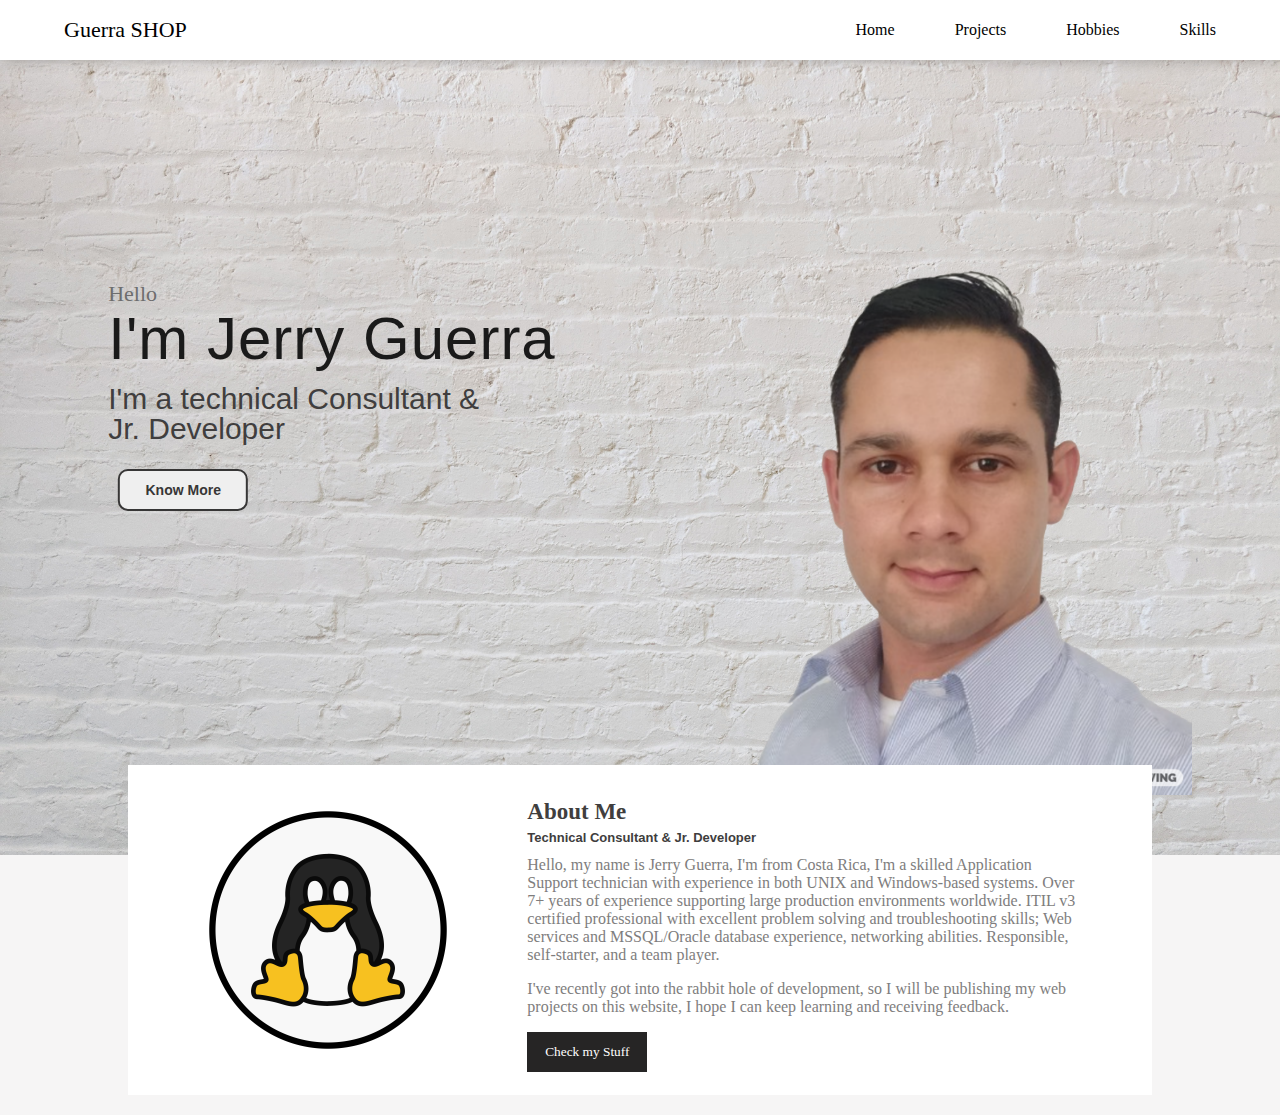
<file: en/english.html>
<!DOCTYPE html>
<html lang="en">
<head>
    <meta charset="UTF-8">
    <meta http-equiv="X-UA-Compatible" content="IE=edge">
    <meta name="viewport" content="width=device-width, initial-scale=1.0">
    <title>Jerry Guerra</title>
    <link rel="icon" type="image/x-icon" href="/en/images/favicon.ico"/>
    <link rel="stylesheet" type="text/css" href="css/style.css">
    
</head>
<body>
     <section>
         <!---Navigation-->
         <nav>
         <!--logo-->
         <a href="#" class="logo">Guerra SHOP</a>
         <!--Menu-->
        <ul>
        <li><a href="#" class="active"></a>Home</li>
        <li><a href="#"></a>Projects</li>
        <li><a href="#"></a>Hobbies</li>
        <li><a href="#"></a>Skills</li>
         </ul>    
         </nav>
         <!--Text-->
         <div class="text-container">
             <p>Hello</p>
             <p>I'm Jerry Guerra</p>
             <p>I'm a technical Consultant &<br> Jr. Developer </p>
             <button class="Know-btn">Know More</button>
         </div>
         <!--Model-->
         <img src="images/model.png" class="model" alt="model">
     </section>
     <!--About section-->
    <div class="about-container">
    <!--img for the about section-->
        <img src="images/linux.png" width="250" height="250">
    <!--About text-->
        <div class="about-text">
            <p>About Me</p>
            <p>Technical Consultant & Jr. Developer</p>
            <p>Hello, my name is Jerry Guerra, I'm from Costa Rica, I'm a skilled Application Support technician with experience in both UNIX and Windows-based systems. Over 7+ years of experience supporting large production environments worldwide. ITIL v3 certified professional with excellent problem solving and troubleshooting skills; Web services and MSSQL/Oracle database experience, networking abilities. Responsible, self-starter, and a team player. </p>
            <p>I've recently got into the rabbit hole of development, so I will be publishing my web projects on this website, I hope I can keep learning and receiving feedback. </p>
            <!--Button-->
            <button>Check my Stuff</button>
        </div>
    </div>
</body>
</html>
</file>
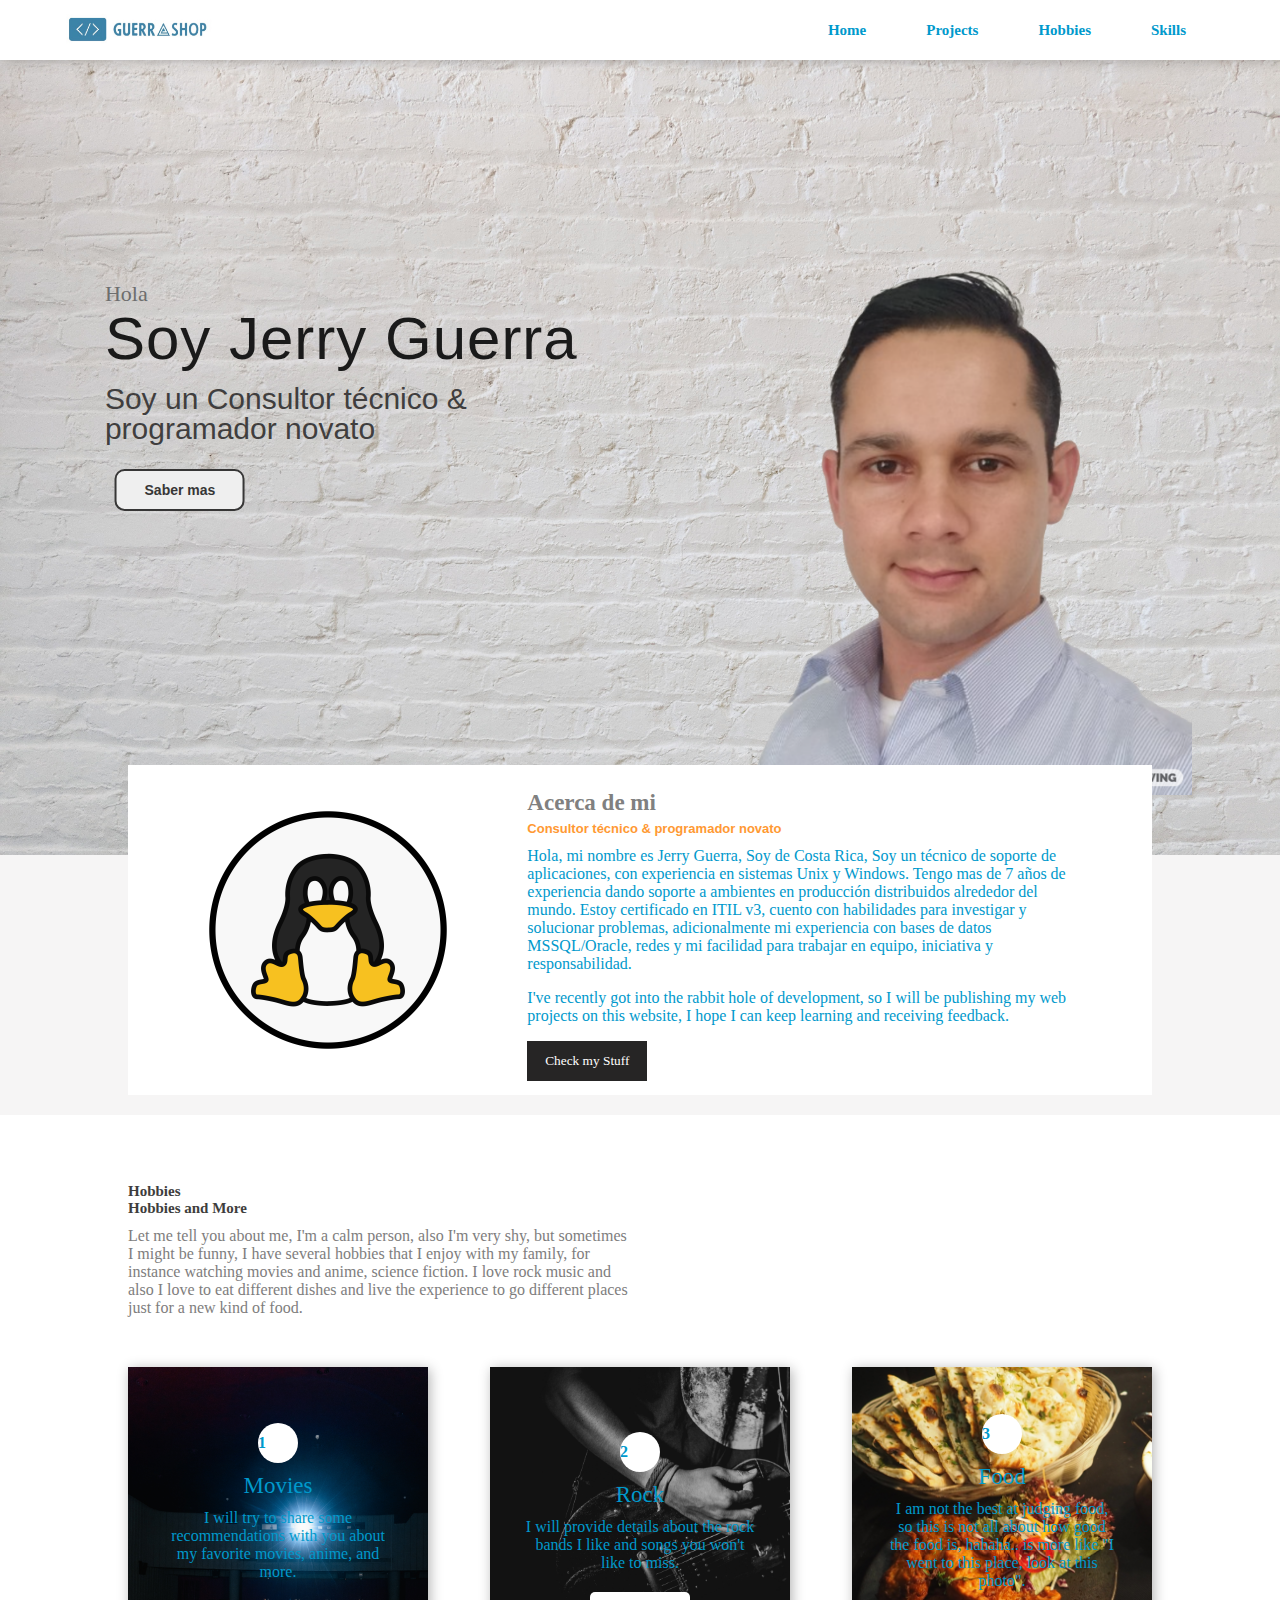
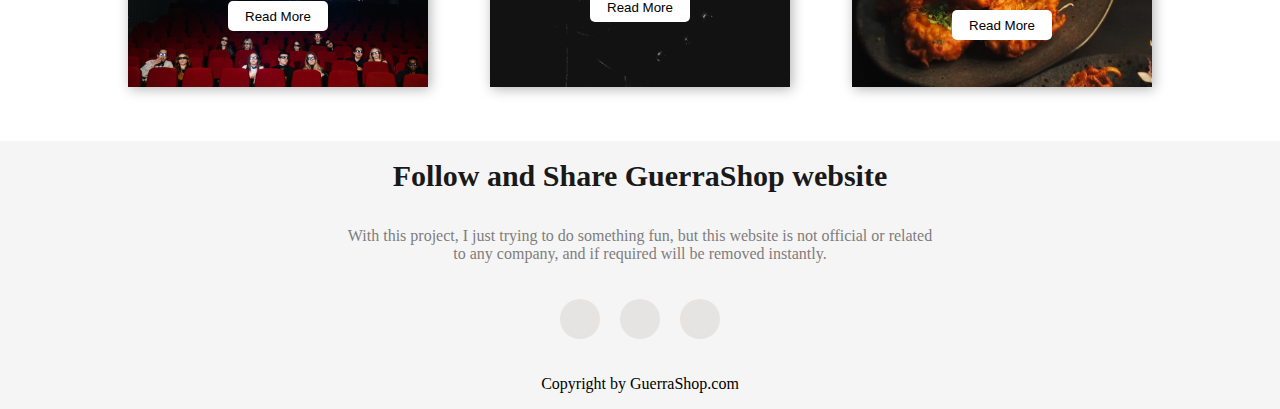
<file: es/espanol.html>
<!DOCTYPE html>
<html lang="en">
<head>
    <meta charset="UTF-8">
    <meta http-equiv="X-UA-Compatible" content="IE=edge">
    <meta name="viewport" content="width=device-width, initial-scale=1.0">
    <title>Jerry Guerra</title>
    <link rel="icon" type="image/x-icon" href="/img/favicon.ico"/>
    <link rel="stylesheet" type="text/css" href="/es/css/style.css">
    <!--Font Awesome CDN-->
    <link rel="stylesheet" href="https://pro.fontawesome.com/releases/v5.10.0/css/all.css" integrity="sha384-AYmEC3Yw5cVb3ZcuHtOA93w35dYTsvhLPVnYs9eStHfGJvOvKxVfELGroGkvsg+p" crossorigin="anonymous"/>
    <meta name="viewport" content="width=device-width, initial-scale=1.0">
</head>
<body>
     <section>
         <!---Navigation-->
         <nav>
         <!--logo<a href="#" class="logo">Guerra SHOP</a>-->
         
         <img src="/img/brand5.jpg" alt="GuerraShop Logo" class="logo">
         <!--Menu-->
        <div class="active">
            <ul>
                <li>
                    <a href="/index.html" >Home</a>
                </li>
                <li>
                    <a href="#">Projects</a>
                </li>
                <li>
                    <a href="#">Hobbies</a>
                </li>
                <li>
                    <a href="#">Skills</a>
                </li>
             </ul>
        </div>    
         </nav>
         <!--Text-->
         <div class="text-container">
             <p>Hola</p>
             <p>Soy Jerry Guerra</p>
             <p>Soy un Consultor técnico &<br> programador novato</p>
             <button class="Know-btn">Saber mas</button>
         </div>
         <!--Model-->
         <img src="/img/model.png" class="model" alt="model">
     </section>
     <!--About section-->
    <div class="about-container">
    <!--img for the about section-->
        <img src="/img/linux.png" width="250" height="250">
    <!--About text-->
        <div class="about-text">
            <p>Acerca de mi</p>
            <p>Consultor técnico & programador novato</p>
            <p>Hola, mi nombre es Jerry Guerra, Soy de Costa Rica, Soy un técnico de soporte de aplicaciones, con experiencia en sistemas Unix y Windows. Tengo mas de 7 años de experiencia dando soporte a ambientes en producción distribuidos alrededor del mundo. Estoy certificado en ITIL v3, cuento con habilidades para investigar y solucionar problemas, adicionalmente mi experiencia con bases de datos MSSQL/Oracle, redes y mi facilidad para trabajar en equipo, iniciativa y responsabilidad. </p>
            <p>I've recently got into the rabbit hole of development, so I will be publishing my web projects on this website, I hope I can keep learning and receiving feedback. </p>
            <!--Button-->
            <button>Check my Stuff</button>
        </div>
    </div>

    <!--hobbies-->
    <div class="hobbies">
        <div class="hobbies-text">
            <p>Hobbies</p>
            <p>Hobbies and More</p>
            <p>Let me tell you about me, I'm a calm person, also I'm very shy, but sometimes I might be funny, I have several hobbies that I enjoy with my family, for instance watching movies and anime, science fiction. I love rock music and also I love to eat different dishes and live the experience to go different places just for a new kind of food. </p>
        </div>
        <!--Box-->
        <div class="box-container">
            <!--1-->
            <div class="box-1">
                <span>1</span>
                <p class="heading">Movies</p>
                <p class="details">I will try to share some recommendations with you about my favorite movies, anime, and more.</p>
                <button>Read More</button>
            </div>
            <!--2-->
            <div class="box-2">
                <span>2</span>
                <p class="heading">Rock</p>
                <p class="details">I will provide details about the rock bands I like and songs you won't like to miss.</p>
                <button>Read More</button>
            </div>
            <!--3-->
            <div class="box-3">
                <span>3</span>
                <p class="heading">Food</p>
                <p class="details">I am not the best at judging food, so this is not all about how good the food is, hahaha.. is more like "I went to this place, look at this photo".</p>
                <button>Read More</button>
            </div>
        </div>
    </div>
    <!--Footer-->
    <footer>
    <p>Follow and Share GuerraShop website</p>
    <p>With this project, I just trying to do something fun, but this website is not official or related to any company, and if required will be removed instantly.</p>
    <div class="social">
        <a href="#">
            <i class="fab fa-facebook-f" target="_blank"></i>
        </a>
        <a href="#">
            <i class="fab fa-twitter" target="_blank"></i>
        </a>
        <a href="https://www.linkedin.com/in/jerrygdr13/" target="_blank">
            <i class="fab fa-linkedin"></i>
        </a>
    </div>
    <!--Copyright-->
    <p>Copyright by GuerraShop.com</p>
    </footer>
</body>
</html>
</file>
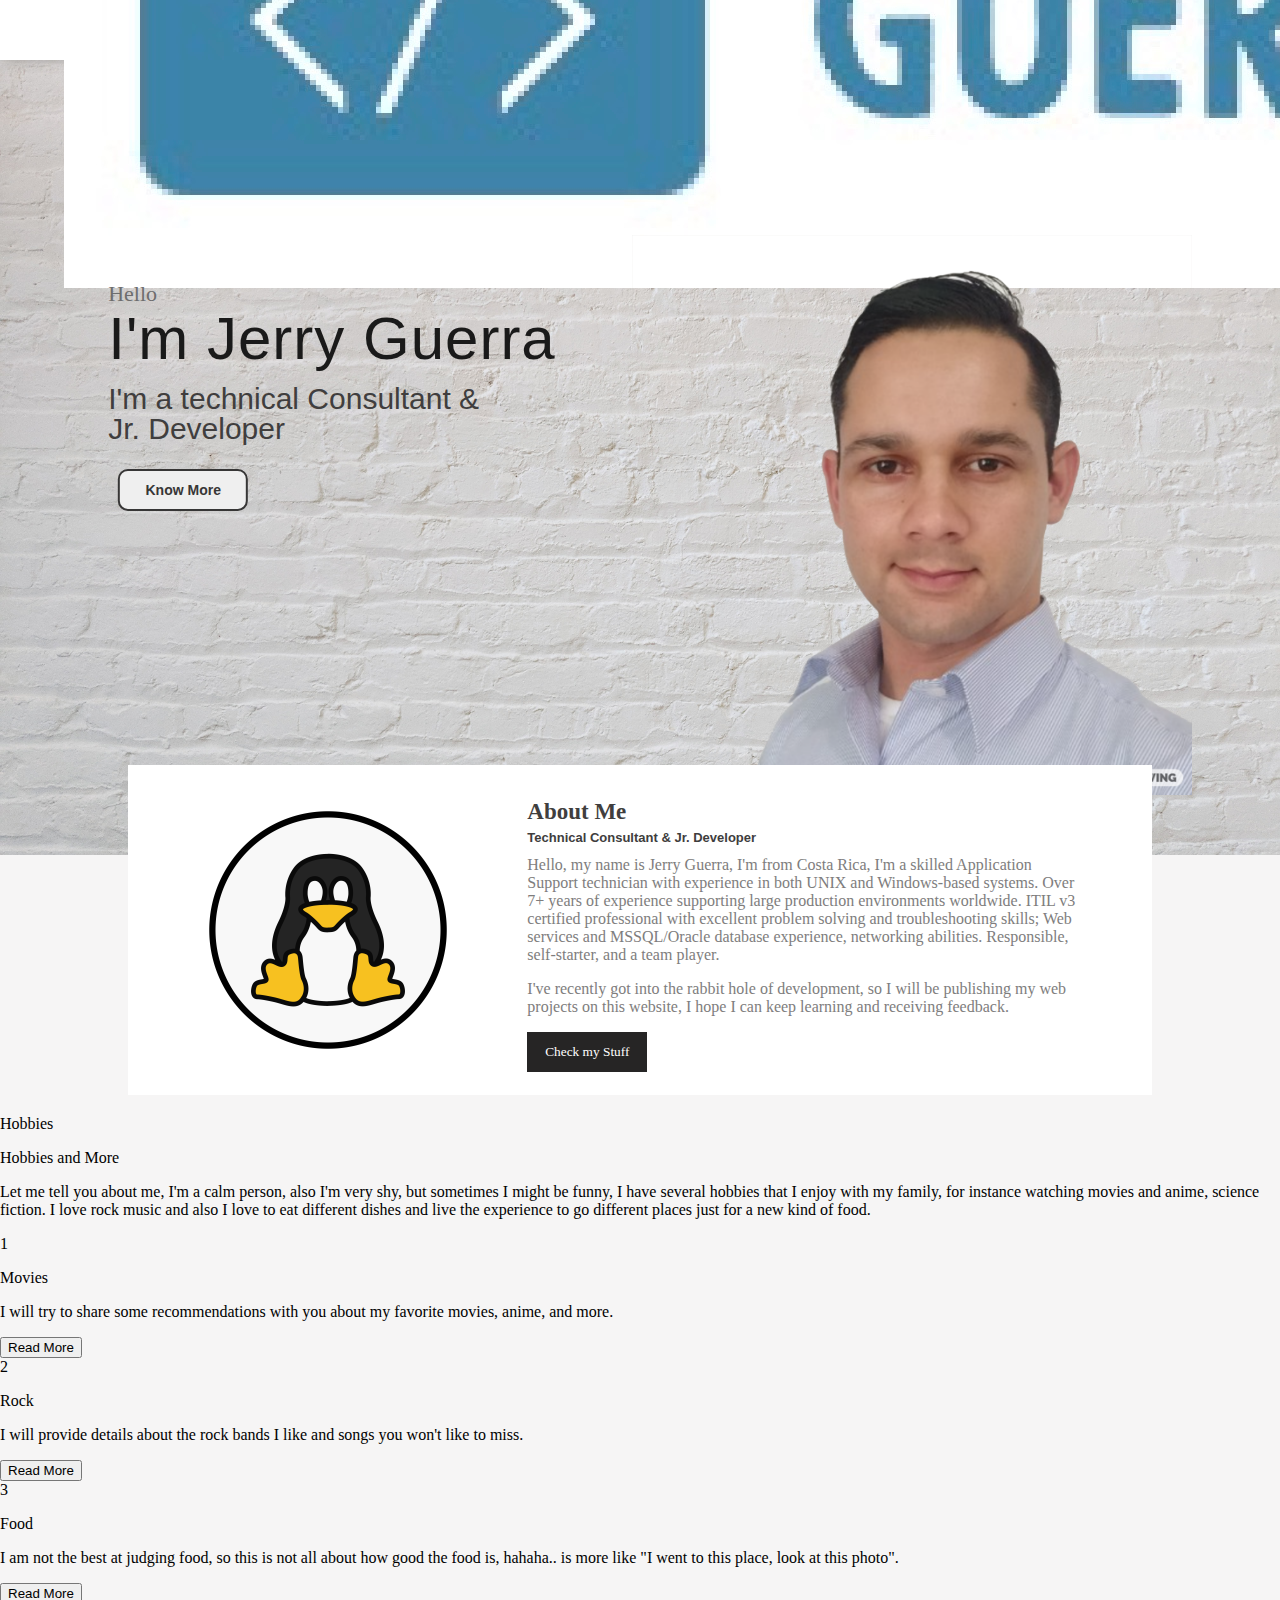
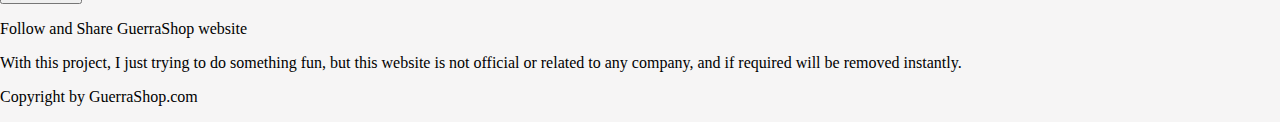
<file: por/portugues.html>
<!DOCTYPE html>
<html lang="en">
<head>
    <meta charset="UTF-8">
    <meta http-equiv="X-UA-Compatible" content="IE=edge">
    <meta name="viewport" content="width=device-width, initial-scale=1.0">
    <title>Jerry Guerra</title>
    <link rel="icon" type="image/x-icon" href="/img/favicon.ico"/>
    <link rel="stylesheet" type="text/css" href="/en/css/style.css">
    <!--Font Awesome CDN-->
    <link rel="stylesheet" href="https://pro.fontawesome.com/releases/v5.10.0/css/all.css" integrity="sha384-AYmEC3Yw5cVb3ZcuHtOA93w35dYTsvhLPVnYs9eStHfGJvOvKxVfELGroGkvsg+p" crossorigin="anonymous"/>
    <meta name="viewport" content="width=device-width, initial-scale=1.0">
</head>
<body>
     <section>
         <!---Navigation-->
         <nav>
         <!--logo<a href="#" class="logo">Guerra SHOP</a>-->
         
         <img src="/img/brand5.jpg" alt="GuerraShop Logo" class="logo">
         <!--Menu-->
        <div class="active">
            <ul>
                <li>
                    <a href="/index.html" >Home</a>
                </li>
                <li>
                    <a href="#">Projects</a>
                </li>
                <li>
                    <a href="#">Hobbies</a>
                </li>
                <li>
                    <a href="#">Skills</a>
                </li>
             </ul>
        </div>    
         </nav>
         <!--Text-->
         <div class="text-container">
             <p>Hello</p>
             <p>I'm Jerry Guerra</p>
             <p>I'm a technical Consultant &<br> Jr. Developer </p>
             <button class="Know-btn">Know More</button>
         </div>
         <!--Model-->
         <img src="/img/model.png" class="model" alt="model">
     </section>
     <!--About section-->
    <div class="about-container">
    <!--img for the about section-->
        <img src="/img/linux.png" width="250" height="250">
    <!--About text-->
        <div class="about-text">
            <p>About Me</p>
            <p>Technical Consultant & Jr. Developer</p>
            <p>Hello, my name is Jerry Guerra, I'm from Costa Rica, I'm a skilled Application Support technician with experience in both UNIX and Windows-based systems. Over 7+ years of experience supporting large production environments worldwide. ITIL v3 certified professional with excellent problem solving and troubleshooting skills; Web services and MSSQL/Oracle database experience, networking abilities. Responsible, self-starter, and a team player. </p>
            <p>I've recently got into the rabbit hole of development, so I will be publishing my web projects on this website, I hope I can keep learning and receiving feedback. </p>
            <!--Button-->
            <button>Check my Stuff</button>
        </div>
    </div>

    <!--hobbies-->
    <div class="hobbies">
        <div class="hobbies-text">
            <p>Hobbies</p>
            <p>Hobbies and More</p>
            <p>Let me tell you about me, I'm a calm person, also I'm very shy, but sometimes I might be funny, I have several hobbies that I enjoy with my family, for instance watching movies and anime, science fiction. I love rock music and also I love to eat different dishes and live the experience to go different places just for a new kind of food. </p>
        </div>
        <!--Box-->
        <div class="box-container">
            <!--1-->
            <div class="box-1">
                <span>1</span>
                <p class="heading">Movies</p>
                <p class="details">I will try to share some recommendations with you about my favorite movies, anime, and more.</p>
                <button>Read More</button>
            </div>
            <!--2-->
            <div class="box-2">
                <span>2</span>
                <p class="heading">Rock</p>
                <p class="details">I will provide details about the rock bands I like and songs you won't like to miss.</p>
                <button>Read More</button>
            </div>
            <!--3-->
            <div class="box-3">
                <span>3</span>
                <p class="heading">Food</p>
                <p class="details">I am not the best at judging food, so this is not all about how good the food is, hahaha.. is more like "I went to this place, look at this photo".</p>
                <button>Read More</button>
            </div>
        </div>
    </div>
    <!--Footer-->
    <footer>
    <p>Follow and Share GuerraShop website</p>
    <p>With this project, I just trying to do something fun, but this website is not official or related to any company, and if required will be removed instantly.</p>
    <div class="social">
        <a href="#">
            <i class="fab fa-facebook-f" target="_blank"></i>
        </a>
        <a href="#">
            <i class="fab fa-twitter" target="_blank"></i>
        </a>
        <a href="https://www.linkedin.com/in/jerrygdr13/" target="_blank">
            <i class="fab fa-linkedin"></i>
        </a>
    </div>
    <!--Copyright-->
    <p>Copyright by GuerraShop.com</p>
    </footer>
</body>
</html>
</file>
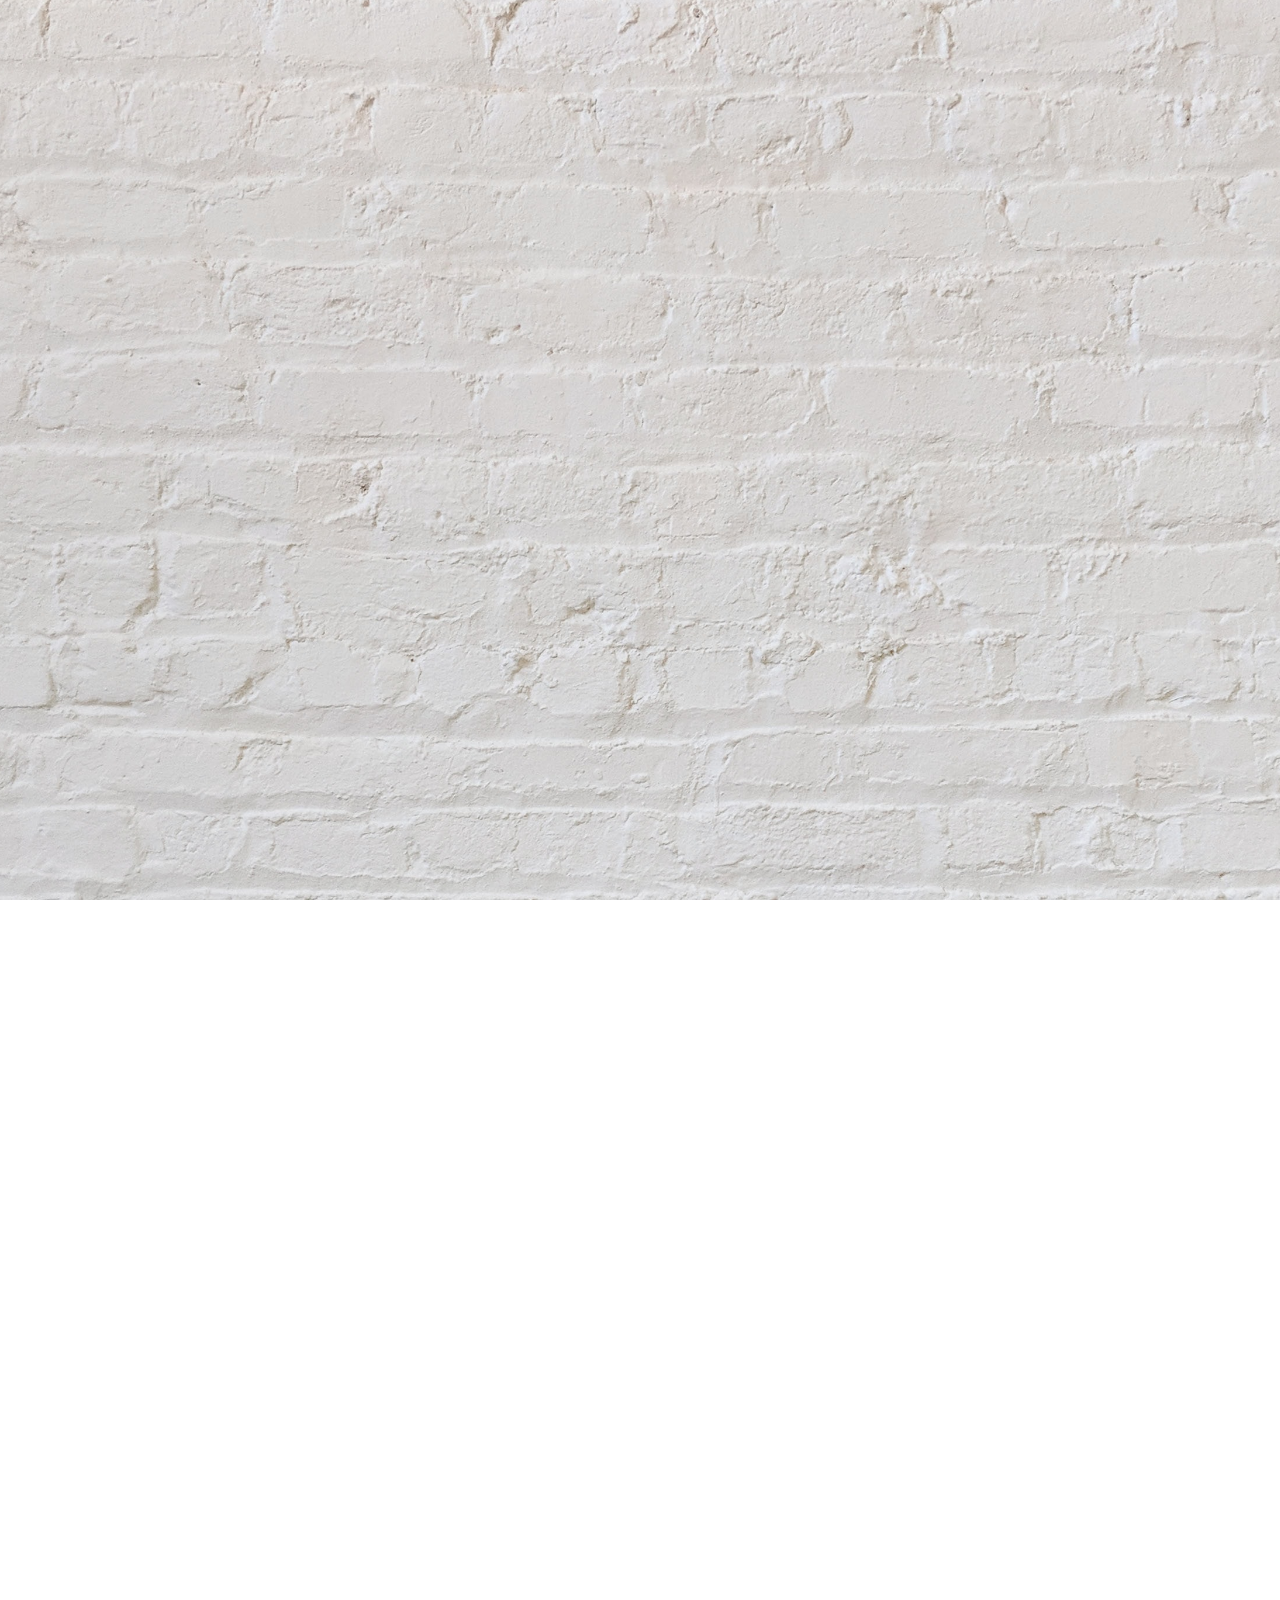
<file: WIP/wip.html>
<!DOCTYPE html>
<html lang="en">
<head>
    <meta charset="UTF-8">
    <meta http-equiv="X-UA-Compatible" content="IE=edge">
    <meta name="viewport" content="width=device-width, initial-scale=1.0">
    <meta http-equiv="X-UA-Compatible" content="ie=edge">
    <title>Sorry!!</title>
    <link rel="stylesheet" type="text/css" href="/WIP/style.css">
    <link rel="icon" type="image/x-icon" href="/img/favicon.ico"/>
</head>
<body>
    
    <header>
        <div>
            <a href="/index.html" class="btn">Home<i class="fas fa-angle-double-right"></i></a>
        </div>
        <div>
            <h1>Sorry!! This page is not ready yet!</h1>
            <p>Please go back home</p>
        </div>
    </header>


</body>
</html>
</file>
<file: en/css/style.css>
@charset "utf-8";
/* CSS Document */
body{
    background-color: #f6f5f5;
    margin: 0px;
    padding: 0px;
}
ul{
    list-style: none;
}
a{
    text-decoration: none;
}
section{
    width: 100%;
    height: 95vh;
    background-image: url("/en/img/bg.jpeg");
    background-repeat: no-repeat;
    background-size: cover;
    position: relative;

}
nav{
    display: flex;
    justify-content: space-between;
    align-items: center;
    height: 60px;
    background-color: #FFFFFF;
    box-shadow: 2px 2px 12px rgba(0,0,0,0.2);
    padding: 0px 5%;
}
nav ul{
    display: flex;
}
nav ul li a{
    margin: 30px;
    font-family: myriad pro 'Lucida Sans', 'Lucida Sans Regular', 'Lucida Grande', 'Lucida Sans Unicode', Geneva, Verdana, sans-serif;
    color: #505050;
    font-size: 15px;
    font-weight: 700;
}
.logo{
    font-family: 'Times New Roman', Times, serif;
    color: #000000;
    font-size: 22px;
}
.active{
    font-weight: bold;
    color: #2d2a2a;
}
.text-container p:nth-child(1){
    font-family: 'Gill Sans', 'Gill Sans MT', Calibri, 'Trebuchet MS', sans-serif;
    font-family: bold;
    color: #6d6d6d;
    font-size: 22px;
}
.text-container p:nth-child(2){
    font-family: 'Gill Sans', 'Gill Sans MT', Calibri, 'Trebuchet MS', sans-serif;
    font-weight: calibri;
    letter-spacing: 1px;
    color: #1a1a1a;
    font-size: 60px;
}
.text-container p:nth-child(3){
    font-family: -apple-system, BlinkMacSystemFont, 'Segoe UI', Roboto, Oxygen, Ubuntu, Cantarell, 'Open Sans', 'Helvetica Neue', sans-serif;
    color: #403e3e;
    font-size: 30px;
    line-height: 30px;
}
.text-container p{
    line-height: 0px;
    margin: 45px 0px 25px;
}
.text-container{
    position: absolute;
    left: 13%;
    top:42%;
    transform: translate(-13%,-42%);
}
.text-container button{
    width: 130px;
    height: 42px;
    border-radius: 10px;
    font-family: 'Gill Sans', 'Gill Sans MT', Calibri, 'Trebuchet MS', sans-serif;
    font-weight: bold;
    font-size: 14px;
    outline: none;
    margin: 0px 10px;
}
.Know-btn {
    border: 2px solid #373636;
    color: #373636;
}
button:active{
    transform:scale(1.1);
}
.model{
    height: 560px;
    position: absolute;
    bottom: 60px;
    left: 80%;
    transform: translateX(-70%);
}
.about-container{
    width: 80%;
    height:330px;
    background-color: #FFFFFF;
    border-radius: 2px 2px 12px rgba(0,0,0,0.2);
    display: flex;
    margin: -7% auto 20px auto;
    position: relative;
    justify-content: space-evenly;
    align-items: center;
}
.about-container img{
    height: 250px;
}
.about-text{
    width: 550px;
}

.about-text p:nth-child(1){
    color: #403e3e;
    font-family: 'Times New Roman', Times, serif;
    font-weight: bold;
    font-size: 23px;
    line-height: 0px;
}
.about-text p:nth-child(2){
    color: #3e3d3d;
    font-size: 13px;
    font-family: Verdana, Geneva, Tahoma, sans-serif;
    font-weight: bold;
    line-height: 5px;
}
.about-text p:nth-child(3),
.about-text p:nth-child(4){
    color: #7e7d7d;
    font-family: Cambria, Cochin, Georgia, Times, 'Times New Roman', serif;
    font-size: 16px;
}

.about-text button{
    width: 120px;
    height: 40px;
    color: #FFFFFF;
    outline: none;
    border: none;
    font-family: Cambria, Cochin, Georgia, Times, 'Times New Roman', serif;
    background-color: #262525;
}

.services {
    height: 600px;
    background-color: #FFFFFF;
}
.services-text p:nth-child(1){
    font-family: calibri;
    font-weight: bold;
    color: #3e3d3d;
    font-size: 15px;
    line-height: 0px;
}
.services-text p:nth-child(2){
    
}
.services-text p:nth-child(3){}
</file>
<file: es/css/style.css>
@charset "utf-8";
/* CSS Document */
body{
    background-color: #f6f5f5;
    margin: 0px;
    padding: 0px;
    flex-wrap: wrap;
}
ul{
    list-style: none;
}
a{
    text-decoration: none;
}
section{
    width: 100%;
    height: 95vh;
    background-image: url("/img/bg.jpeg");
    background-repeat: no-repeat;
    background-size: cover;
    position: relative;

}
nav{
    display: flex;
    justify-content: space-between;
    align-items: center;
    height: 60px;
    background-color: #FFFFFF;
    box-shadow: 2px 2px 12px rgba(0,0,0,0.2);
    padding: 0px 5%;
}
nav ul{
    display: flex;
}
nav ul li a{
    margin: 30px;
    font-family: myriad pro 'Lucida Sans', 'Lucida Sans Regular', 'Lucida Grande', 'Lucida Sans Unicode', Geneva, Verdana, sans-serif;
    color: #505050;
    font-size: 15px;
    font-weight: 700;
}
.logo{
    font-family: 'Times New Roman', Times, serif;
    color: #000000;
    font-size: 22px;
    width: 150px;
}
.active ul li a{
    font-weight: bold;
    color: #0099cc;
}
.text-container p:nth-child(1){
    font-family: 'Gill Sans', 'Gill Sans MT', Calibri, 'Trebuchet MS', sans-serif;
    font-family: bold;
    color: #6d6d6d;
    font-size: 22px;
}
.text-container p:nth-child(2){
    font-family: 'Gill Sans', 'Gill Sans MT', Calibri, 'Trebuchet MS', sans-serif;
    font-weight: calibri;
    letter-spacing: 1px;
    color: #1a1a1a;
    font-size: 60px;
}
.text-container p:nth-child(3){
    font-family: -apple-system, BlinkMacSystemFont, 'Segoe UI', Roboto, Oxygen, Ubuntu, Cantarell, 'Open Sans', 'Helvetica Neue', sans-serif;
    color: #403e3e;
    font-size: 30px;
    line-height: 30px;
}
.text-container p{
    line-height: 0px;
    margin: 45px 0px 25px;
}
.text-container{
    position: absolute;
    left: 13%;
    top:42%;
    transform: translate(-13%,-42%);
}
.text-container button{
    width: 130px;
    height: 42px;
    border-radius: 10px;
    font-family: 'Gill Sans', 'Gill Sans MT', Calibri, 'Trebuchet MS', sans-serif;
    font-weight: bold;
    font-size: 14px;
    outline: none;
    margin: 0px 10px;
}
.Know-btn {
    border: 2px solid #373636;
    color: #373636;
}
button:active{
    transform:scale(1.1);
}
.model{
    height: 560px;
    position: absolute;
    bottom: 60px;
    left: 80%;
    transform: translateX(-70%);
}
.about-container{
    width: 80%;
    height:330px;
    background-color: #FFFFFF;
    border-radius: 2px 2px 12px rgba(0,0,0,0.2);
    display: flex;
    margin: -7% auto 20px auto;
    position: relative;
    justify-content: space-evenly;
    align-items: center;
}
.about-container img{
    height: 250px;
}
.about-text{
    width: 550px;
}

.about-text p:nth-child(1){
    color: grey;
    font-family: 'Times New Roman', Times, serif;
    font-weight: bold;
    font-size: 23px;
    line-height: 0px;
}
.about-text p:nth-child(2){
    color: #ff9933;
    font-size: 13px;
    font-family: Verdana, Geneva, Tahoma, sans-serif;
    font-weight: bold;
    line-height: 5px;
}
.about-text p:nth-child(3),
.about-text p:nth-child(4){
    color: #0099cc;
    font-family: Cambria, Cochin, Georgia, Times, 'Times New Roman', serif;
    font-size: 16px;
}

.about-text button{
    width: 120px;
    height: 40px;
    color: #FFFFFF;
    outline: none;
    border: none;
    font-family: Cambria, Cochin, Georgia, Times, 'Times New Roman', serif;
    background-color: #262525;
}

.hobbies {
    height: 600px;
    background-color: #FFFFFF;
    padding: 2% 10% 0px 10%;
}
.hobbies-text p:nth-child(1){
    font-family: calibri;
    font-weight: bold;
    color: #3e3d3d;
    font-size: 15px;
    line-height: 0px;
}
.hobbies-text p:nth-child(2){
    font-family: calibri;
    font-weight: bold;
    color: #3e3e3d;
    font-size: 15px;
    line-height: 5px;
}
.hobbies-text p:nth-child(3){
    font-family: calibri;
    color: #7e7d7d;
}
.hobbies-text {
    width: 500px;
    margin: 50px 0px;
}
.box-1, .box-2, .box-3 {
    width: 300px;
    height: 320px;
    background-repeat: no-repeat;
    background-size: cover;
    box-shadow: 2px 2px 12px rgba(0,0,0,0.3);
    display: flex;
    justify-content: center;
    align-items: center;
    flex-direction: column;
}
.box-container {
    display: flex;
    justify-content: space-between;
}
.box-1{
    background-image: url(/img/hobbie-1.jpeg);
}
.box-2{
    background-image: url(/img/hobbie-2.jpeg);
}
.box-3{
    background-image: url(/img/hobbie-3.jpeg);
}

.box-1 span,
.box-2 span,
.box-3 span{
    width: 40px;
    height: 40px;
    border-radius: 50%;
    background-color: #FFFFFF;
    display: flex;
    align-items: center;
    font-family: calibri;
    font-weight: bold;
    color: #0099cc;
}
.box-1 p:nth-child(2),
.box-2 p:nth-child(2),
.box-3 p:nth-child(2){
    color: #0099cc;
    font-family: calibri;
    font-size: 23px;
    line-height: 0px;
}
.box-1 p:nth-child(3),
.box-2 p:nth-child(3),
.box-3 p:nth-child(3){
    color: #0099cc;
    font-family: calibri;
    text-align: center;
    width: 230px;
    margin: 0px 0px 20px 0px;
}
.box-1 button,
.box-2 button,
.box-3 button{
    width: 100px;
    height: 30px;
    background-color: #FFFFFF;
    border:none;
    outline: none;
    border-radius: 5px;
}
footer{
    font-family: calibri;
    display: flex;
    flex-direction: column;
    justify-content: center;
    align-items: center;
}
footer p{
    font-family: calibri;
}
footer p:nth-child(1){
    font-size: 30px;
    font-weight: bold;
    color: #191919;
    line-height: 10px;
}
footer p:nth-child(2){
    font-size: 16px;
    color: #7e7d7d;
    width: 600px;
    text-align: center;
}
.social a i{
    width: 40px;
    height: 40px;
    display: flex;
    justify-items: center;
    align-items: center;
    background-color: #e6e3e3;
    margin: 20px 10px;
    border-radius: 50%;
    color: #0099cc;
}
.social{
    display: flex;
}

@media (max-width: 700px) {



    .active {
        display: block;
        position: absolute;
        top: 0;
        left: 0;
        background: #2f3640;
        height: 100%;
        padding: 30px;
        opacity: .9;
        transform: translateX(-400px);
        transition: transform .5s ease-in-out;
    }

    .nav-main ul.nav-menu.show {
        transform: translateX(-20px);
    }

    .nav ul li {
        padding: 20px;
        font-size: 14px;
    }

    .text-container {
        margin-right: 40px;
    }


    .demo-cards {
        grid-template-columns: repeat(2, 1fr);
    }

    .hobbies {
        width: 80%;
    }

    .footer-links .footer-container {
        grid-template-columns: repeat(2, 1fr);
    }
}
</file>
<file: WIP/style.css>
html{
    height: 100%;
    overflow: hidden;
}

body {
    color: #fff;
    margin: 0;
    padding: 0;
    perspective: 1px;
    transform-style: preserve-3d;
    height: 100%;
    overflow-y: scroll;
    overflow-x: hidden;
    font-family: "calibri";
}

header {
    box-sizing: border-box;
    min-height: 100vh;
    padding: 30vw 0 5vw;
    position: relative;
    transform-style:inherit;
    width: 100vw;
}

header h1 {
    margin-top: -100px;
    color: #0099cc;
}

header p {
    color: #0099cc;
}


header, header:before {
    background: 50% 50% /cover;
}

header::before{
    bottom: 0;
    content: "";
    left: 0;
    position: absolute;
    right: 0;
    top: 0;
    display: block;
    background-image: url("/img/bg.jpeg");
    background-size: cover;
    transform-origin: center center 0;
    transform: translateZ(-1px) scale(2);
    z-index: -1;
    min-height: 100vh;
}

header * {
    font-weight: normal;
    letter-spacing: 0.2em;
    text-align: center;
    margin: center;
    padding: 1em 0;
}

.btn {
    cursor: pointer;
    display: inline-block;
    border: 0;
    font-weight: bold;
    padding: 10px 20px;
    background: #0099cc;
    color: white;
    font-size: 15px;
    border: 1px solid white;
    margin: 10px 0;
    text-align: center;

}

.btn:hover{
    opacity: .7;
}

div {
    width: 100%;
    height: 550px;
    padding: 50px;
    margin-bottom: 10px;
    display: flex;
    flex-direction: column;
    align-items: center;
    justify-content: flex-end;

}
</file>
